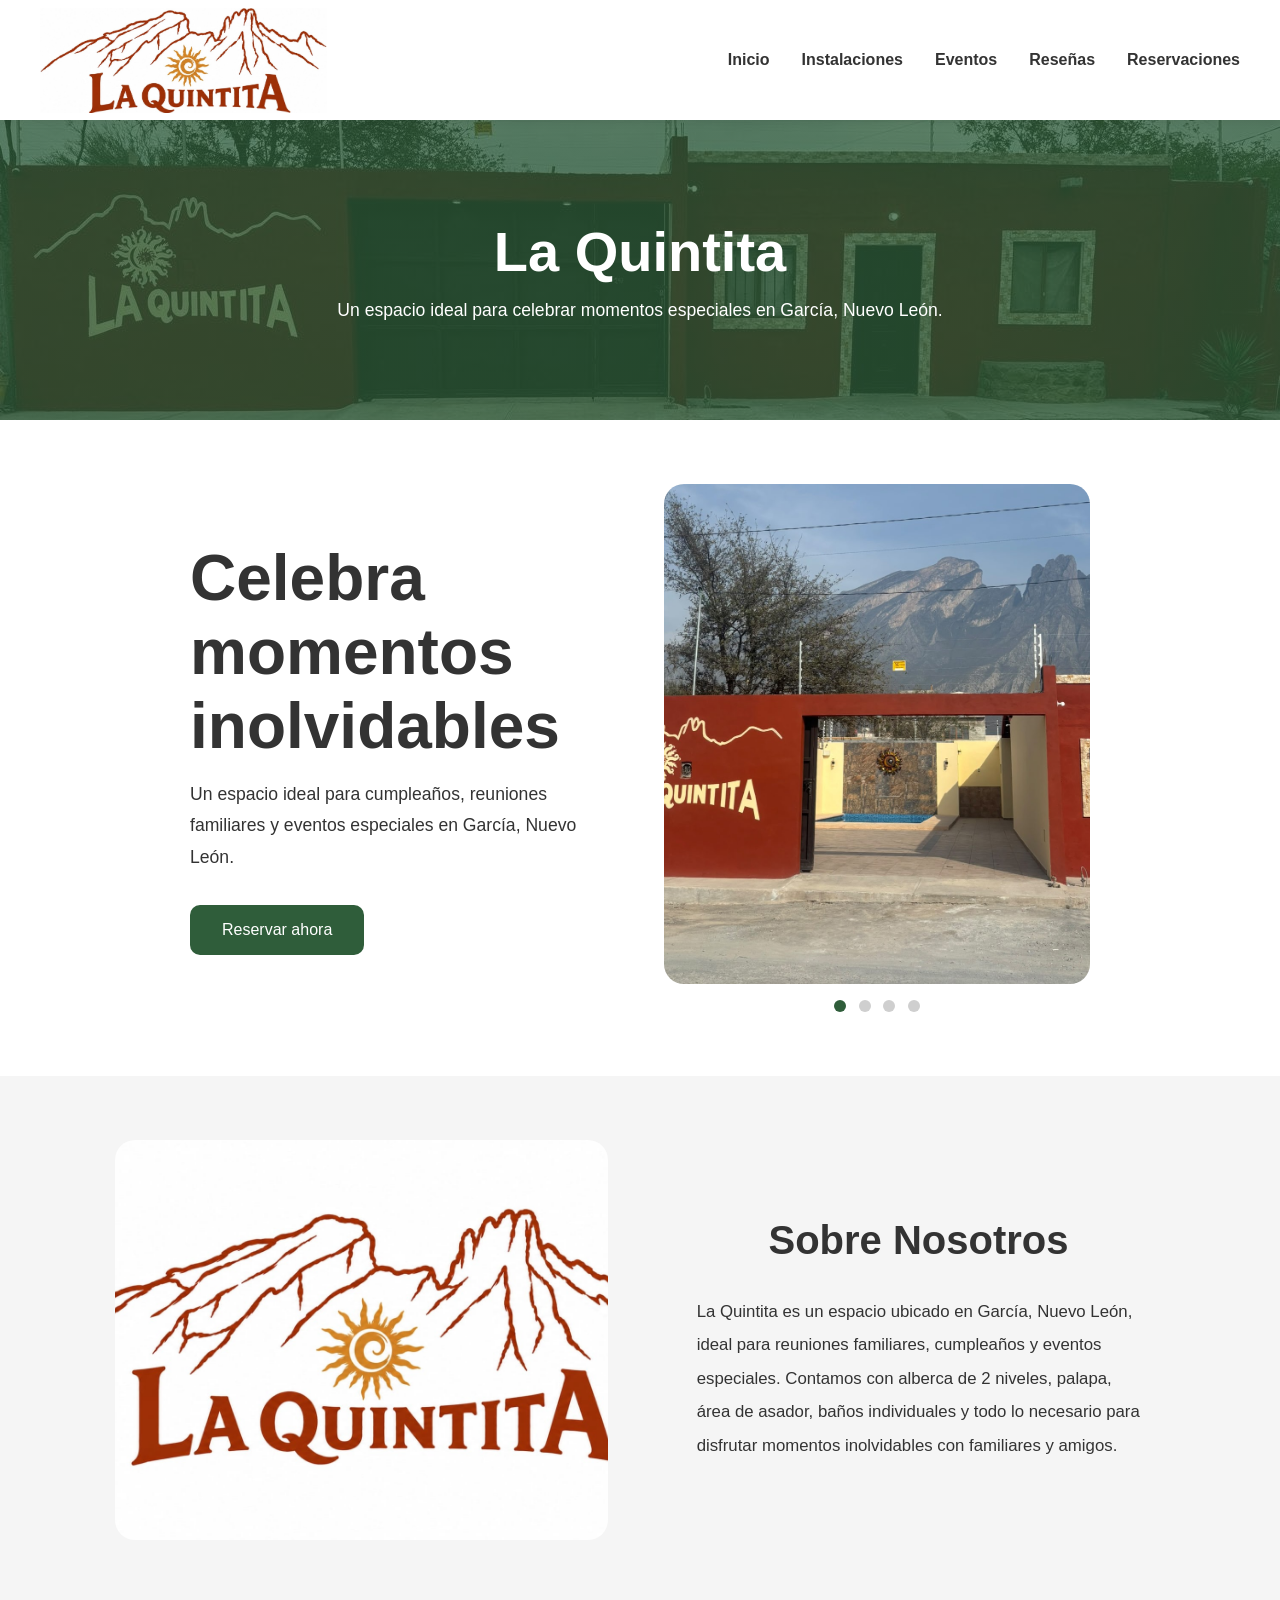
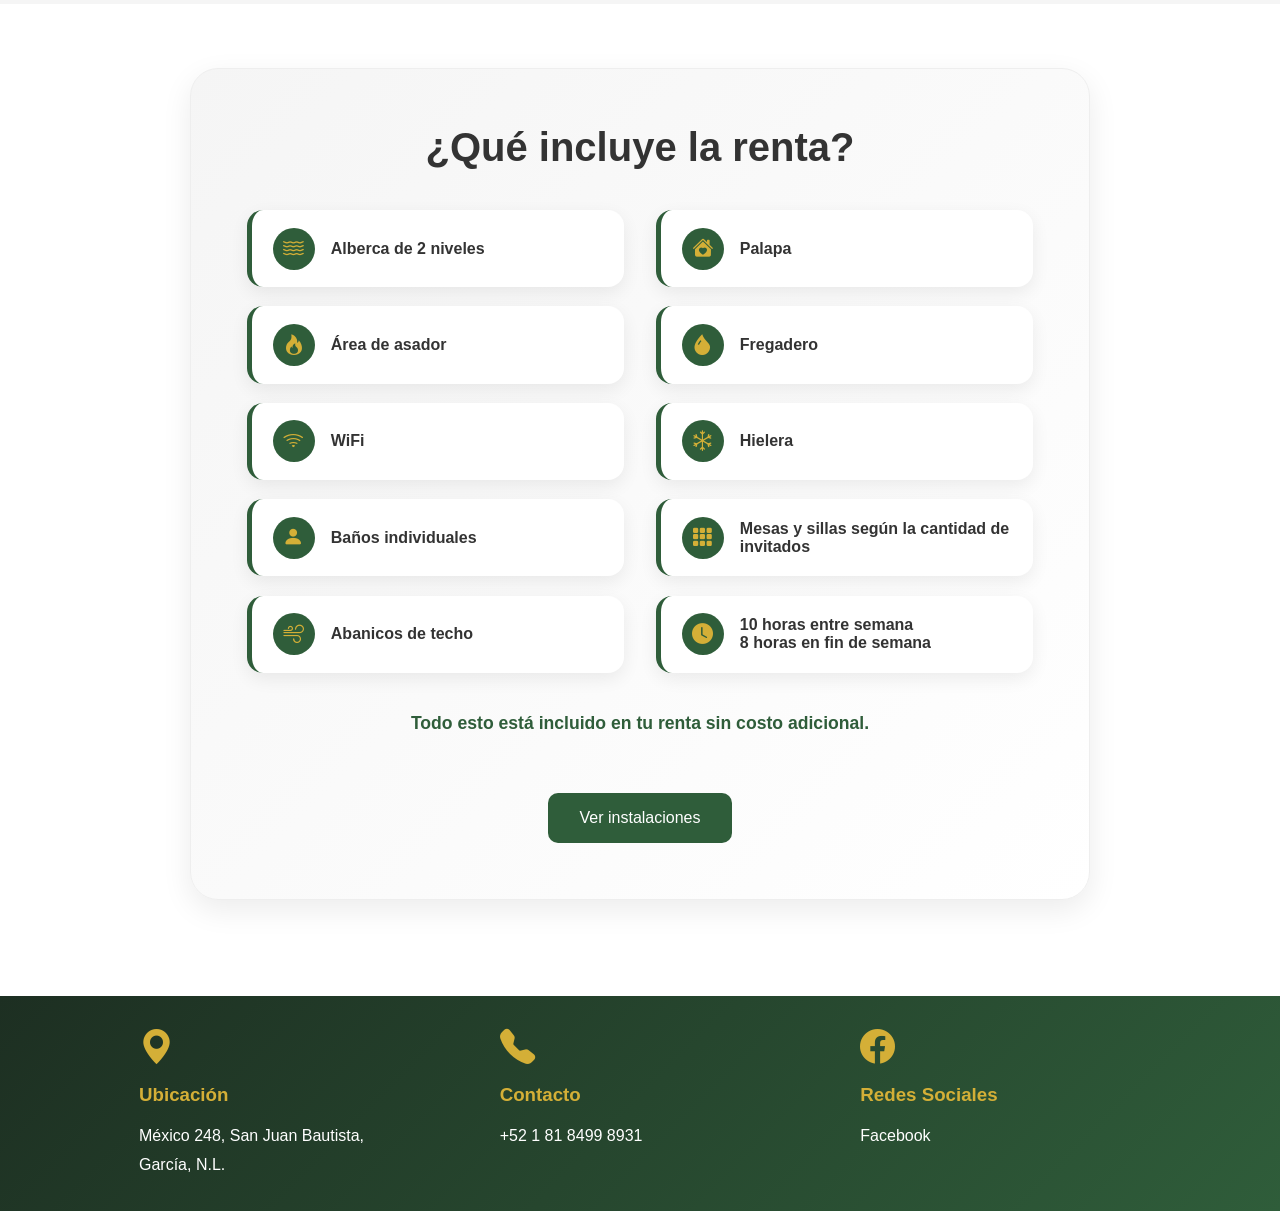
<file: index.html>
<!DOCTYPE html>
<html lang="es">

<head>
    <meta charset="UTF-8">
    <meta name="viewport" content="width=device-width, initial-scale=1.0">
    <title>Inicio | La Quintita</title>
    <link rel="stylesheet" href="css/style.css">
    <link rel="stylesheet" href="https://cdn.jsdelivr.net/npm/bootstrap-icons@1.11.3/font/bootstrap-icons.min.css">
</head>

<body>

    <header class="site-header">
        <nav class="navbar">
            <a class="logo" href="index.html">
                <img src="img/logo.jpeg" alt="La Quintita">
            </a>

            <ul class="nav-links">
                <li><a href="index.html">Inicio</a></li>
                <li><a href="servicios.html">Instalaciones</a></li>
                <li><a href="eventos.html">Eventos</a></li>
                <li><a href="resenas.html">Reseñas</a></li>
                <li><a href="reservaciones.html">Reservaciones</a></li>
            </ul>
        </nav>
    </header>

    <main>

        <section class="page-hero">
            <h1>La Quintita</h1>
            <p>Un espacio ideal para celebrar momentos especiales en García, Nuevo León.</p>
        </section>

        <section class="section hero-section">
            <div class="content-container hero-grid">

                <div class="hero-content">
                    <h2>Celebra momentos inolvidables</h2>

                    <p>
                        Un espacio ideal para cumpleaños, reuniones familiares y eventos especiales
                        en García, Nuevo León.
                    </p>

                    <a href="reservaciones.html" class="btn">
                        Reservar ahora
                    </a>
                </div>

                <div class="hero-slider">
                    <img class="slide active" src="img/entrada.jpeg" alt="Entrada">
                    <img class="slide" src="img/patio.jpeg" alt="Patio">
                    <img class="slide" src="img/alberca-noche.jpeg" alt="Alberca de noche">
                    <img class="slide" src="img/area-de-mesa.jpeg" alt="Área de mesa">

                    <div class="slider-dots">
                        <span class="dot active"></span>
                        <span class="dot"></span>
                        <span class="dot"></span>
                        <span class="dot"></span>
                    </div>
                </div>

            </div>
        </section>

        <section class="section section-gray">
            <div class="container about-grid">

                <img src="img/logo2.jpeg" alt="La Quintita">

                <div class="content-container">
                    <h2>Sobre Nosotros</h2>

                    <p>
                        La Quintita es un espacio ubicado en García, Nuevo León,
                        ideal para reuniones familiares, cumpleaños y eventos especiales.

                        Contamos con alberca de 2 niveles, palapa, área de asador,
                        baños individuales y todo lo necesario para disfrutar
                        momentos inolvidables con familiares y amigos.
                    </p>
                </div>

            </div>
        </section>

        <section class="section">
            <div class="content-container">

                <div class="included-list-box">

                    <h2>¿Qué incluye la renta?</h2>

                    <div class="included-list">

                        <div class="included-list-item">
                            <i class="bi bi-water"></i>
                            <span>Alberca de 2 niveles</span>
                        </div>

                        <div class="included-list-item">
                            <i class="bi bi-house-heart-fill"></i>
                            <span>Palapa</span>
                        </div>

                        <div class="included-list-item">
                            <i class="bi bi-fire"></i>
                            <span>Área de asador</span>
                        </div>

                        <div class="included-list-item">
                            <i class="bi bi-droplet-fill"></i>
                            <span>Fregadero</span>
                        </div>

                        <div class="included-list-item">
                            <i class="bi bi-wifi"></i>
                            <span>WiFi</span>
                        </div>

                        <div class="included-list-item">
                            <i class="bi bi-snow"></i>
                            <span>Hielera</span>
                        </div>

                        <div class="included-list-item">
                            <i class="bi bi-person-fill"></i>
                            <span>Baños individuales</span>
                        </div>

                        <div class="included-list-item">
                            <i class="bi bi-grid-3x3-gap-fill"></i>
                            <span>Mesas y sillas según la cantidad de invitados</span>
                        </div>

                        <div class="included-list-item">
                            <i class="bi bi-wind"></i>
                            <span>Abanicos de techo</span>
                        </div>

                        <div class="included-list-item">
                            <i class="bi bi-clock-fill"></i>
                            <span>10 horas entre semana <br>8 horas en fin de semana</span>
                        </div>

                    </div>

                    <p class="included-note">
                        Todo esto está incluido en tu renta sin costo adicional.
                    </p>

                    <div class="section-btn">
                        <a href="servicios.html" class="btn">
                            Ver instalaciones
                        </a>
                    </div>

                </div>

            </div>
        </section>

    </main>

    <footer class="site-footer">
        <div class="container footer-grid">

            <div class="footer-card">
                <div class="footer-icon">
                    <i class="bi bi-geo-alt-fill"></i>
                </div>

                <h3>Ubicación</h3>

                <a href="https://www.google.com/maps/place/M%C3%A9xico+248,+San+Juan+Bautista,+66009+Garc%C3%ADa,+N.L./@25.8215165,-100.6009494,17z/data=!4m15!1m8!3m7!1s0x86629d408b78249b:0x38c496bcc28251c6!2sM%C3%A9xico+248,+San+Juan+Bautista,+66009+Garc%C3%ADa,+N.L.!3b1!8m2!3d25.8215165!4d-100.5983745!16s%2Fg%2F11h8gpzyv8!3m5!1s0x86629d408b78249b:0x38c496bcc28251c6!8m2!3d25.8215165!4d-100.5983745!16s%2Fg%2F11h8gpzyv8?entry=ttu"
                    target="_blank">
                    México 248, San Juan Bautista, García, N.L.
                </a>
            </div>

            <div class="footer-card">
                <div class="footer-icon">
                    <i class="bi bi-telephone-fill"></i>
                </div>

                <h3>Contacto</h3>

                <a href="tel:+528184998931">
                    +52 1 81 8499 8931
                </a>
            </div>

            <div class="footer-card">
                <div class="footer-icon">
                    <i class="bi bi-facebook"></i>
                </div>

                <h3>Redes Sociales</h3>

                <a href="https://www.facebook.com/profile.php?id=61584174246293" target="_blank">
                    Facebook
                </a>
            </div>

        </div>
    </footer>

    <script src="js/slider.js"></script>

</body>

</html>
</file>
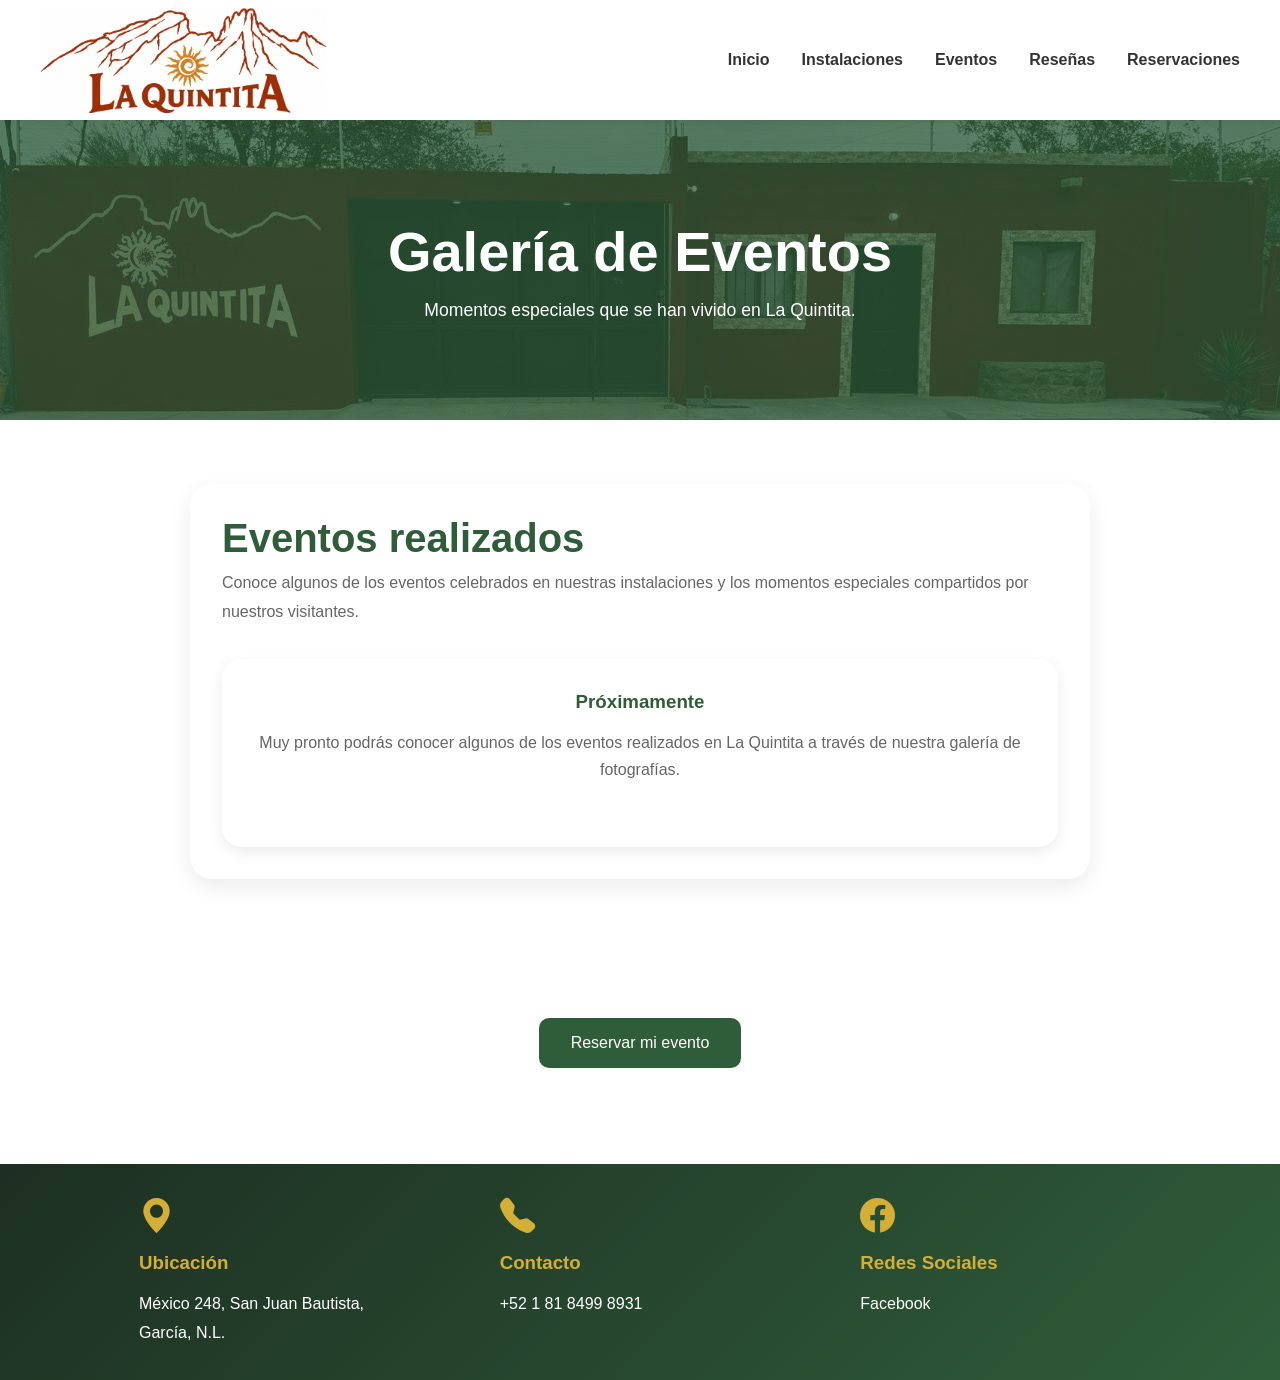
<file: eventos.html>
<!DOCTYPE html>
<html lang="es">

<head>
    <meta charset="UTF-8">
    <meta name="viewport" content="width=device-width, initial-scale=1.0">
    <title>Eventos | La Quintita</title>
    <link rel="stylesheet" href="css/style.css">
    <link rel="stylesheet" href="https://cdn.jsdelivr.net/npm/bootstrap-icons@1.11.3/font/bootstrap-icons.min.css">
</head>

<body>
    <header class="site-header">
        <nav class="navbar">
            <a class="logo" href="index.html"><img src="img/logo.jpeg" alt="La Quintita"></a>

            <ul class="nav-links">
                <li><a href="index.html">Inicio</a></li>
                <li><a href="servicios.html">Instalaciones</a></li>
                <li><a href="eventos.html">Eventos</a></li>
                <li><a href="resenas.html">Reseñas</a></li>
                <li><a href="reservaciones.html">Reservaciones</a></li>
            </ul>
        </nav>
    </header>

    <main>
        <section class="page-hero">
            <h1>Galería de Eventos</h1>
            <p>Momentos especiales que se han vivido en La Quintita.</p>
        </section>

        <section class="section">
            <div class="content-container event-gallery">

                <article class="event-block">
                    <h2>Eventos realizados</h2>
                    <p>
                        Conoce algunos de los eventos celebrados en nuestras instalaciones y los momentos especiales
                        compartidos por nuestros visitantes.
                    </p>

                    <div class="reviews-grid">
                        <article class="review-card">
                            <h3>Próximamente</h3>
                            <p>
                                Muy pronto podrás conocer algunos de los eventos realizados en La Quintita a través de
                                nuestra galería de fotografías.
                            </p>
                        </article>
                    </div>
                </article>

                <div class="section-btn">
                    <a href="reservaciones.html" class="btn">
                        Reservar mi evento
                    </a>
                </div>

            </div>
        </section>
    </main>

    <footer class="site-footer">
        <div class="container footer-grid">

            <div class="footer-card">
                <div class="footer-icon">
                    <i class="bi bi-geo-alt-fill"></i>
                </div>

                <h3>Ubicación</h3>

                <a href="https://www.google.com/maps/place/M%C3%A9xico+248,+San+Juan+Bautista,+66009+Garc%C3%ADa,+N.L./@25.8215165,-100.6009494,17z/data=!4m15!1m8!3m7!1s0x86629d408b78249b:0x38c496bcc28251c6!2sM%C3%A9xico+248,+San+Juan+Bautista,+66009+Garc%C3%ADa,+N.L.!3b1!8m2!3d25.8215165!4d-100.5983745!16s%2Fg%2F11h8gpzyv8!3m5!1s0x86629d408b78249b:0x38c496bcc28251c6!8m2!3d25.8215165!4d-100.5983745!16s%2Fg%2F11h8gpzyv8?entry=ttu"
                    target="_blank">
                    México 248, San Juan Bautista, García, N.L.
                </a>
            </div>

            <div class="footer-card">
                <div class="footer-icon">
                    <i class="bi bi-telephone-fill"></i>
                </div>

                <h3>Contacto</h3>

                <a href="tel:+528184998931">
                    +52 1 81 8499 8931
                </a>
            </div>

            <div class="footer-card">
                <div class="footer-icon">
                    <i class="bi bi-facebook"></i>
                </div>

                <h3>Redes Sociales</h3>

                <a href="https://www.facebook.com/profile.php?id=61584174246293" target="_blank">
                    Facebook
                </a>
            </div>

        </div>
    </footer>
</body>

</html>
</file>
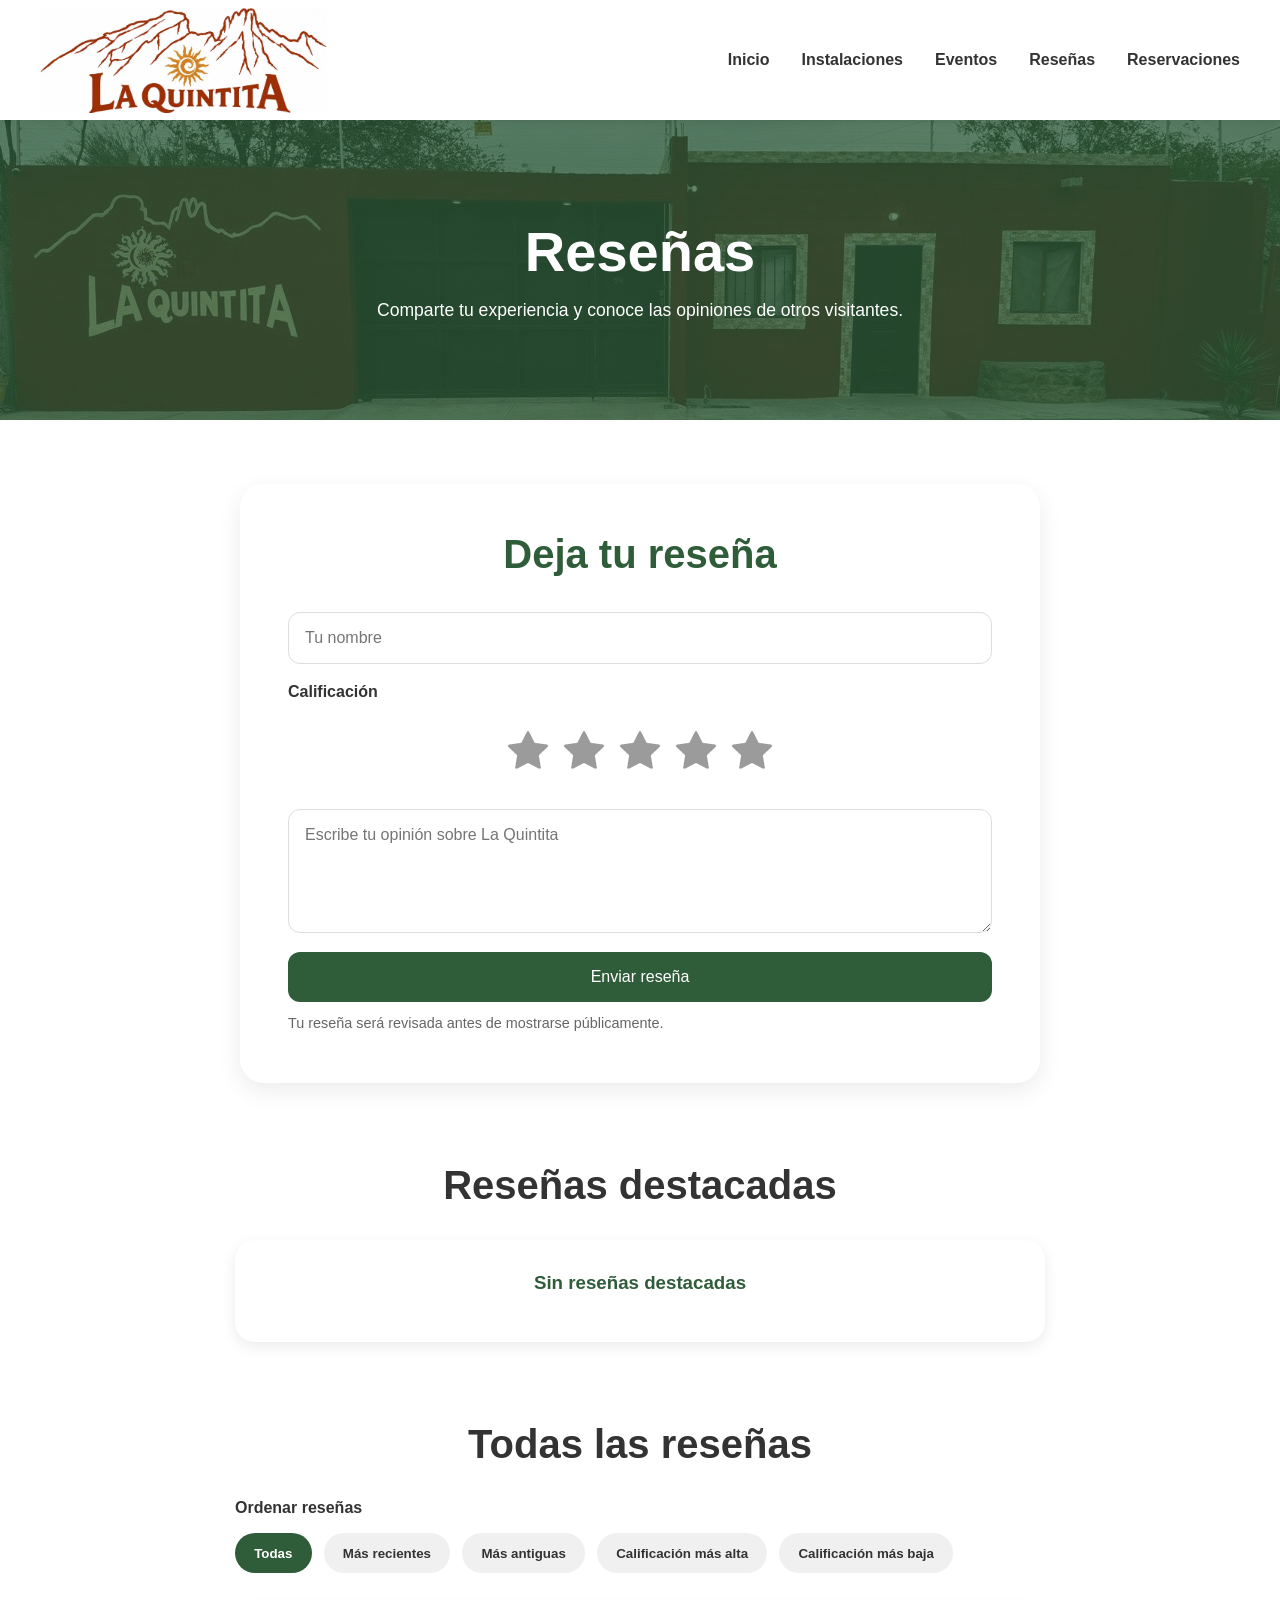
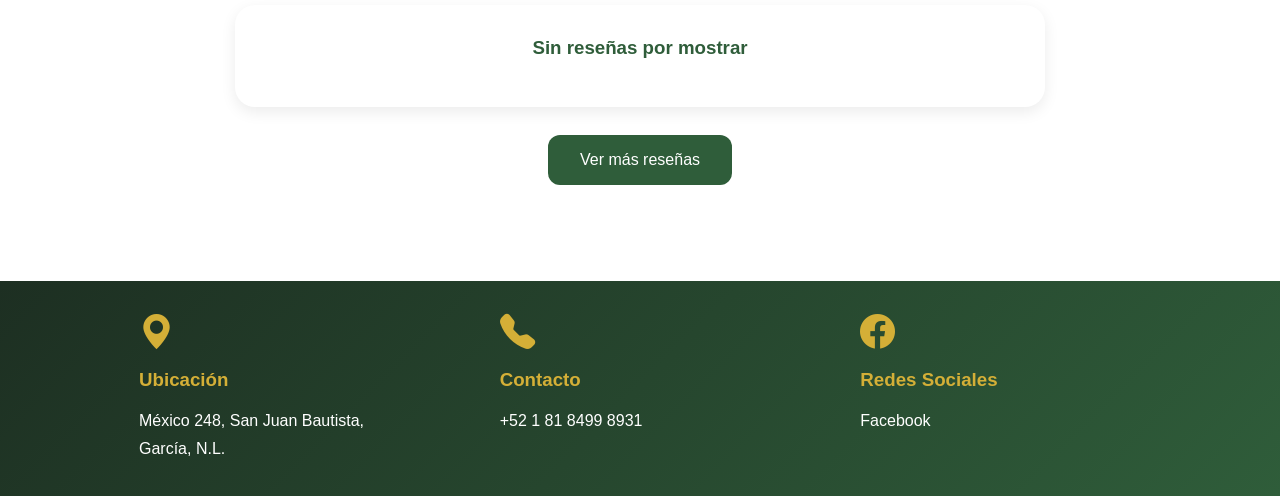
<file: resenas.html>
<!DOCTYPE html>
<html lang="es">

<head>
    <meta charset="UTF-8">
    <meta name="viewport" content="width=device-width, initial-scale=1.0">
    <title>Reseñas | La Quintita</title>
    <link rel="stylesheet" href="css/style.css">
    <link rel="stylesheet" href="https://cdn.jsdelivr.net/npm/bootstrap-icons@1.11.3/font/bootstrap-icons.min.css">
</head>

<body>
    <header class="site-header">
        <nav class="navbar">
            <a class="logo" href="index.html"><img src="img/logo.jpeg" alt="La Quintita"></a>

            <ul class="nav-links">
                <li><a href="index.html">Inicio</a></li>
                <li><a href="servicios.html">Instalaciones</a></li>
                <li><a href="eventos.html">Eventos</a></li>
                <li><a href="resenas.html">Reseñas</a></li>
                <li><a href="reservaciones.html">Reservaciones</a></li>
            </ul>
        </nav>
    </header>

    <main>
        <section class="page-hero">
            <h1>Reseñas</h1>
            <p>Comparte tu experiencia y conoce las opiniones de otros visitantes.</p>
        </section>

        <section class="section">
            <div class="content-container reviews-section">

                <form class="reservation-form review-form">
                    <h2>Deja tu reseña</h2>

                    <input type="text" placeholder="Tu nombre" required>

                    <label>Calificación</label>

                    <div class="star-rating" id="starRating">
                        <button type="button" class="star-btn" data-value="1">
                            <i class="bi bi-star-fill"></i>
                        </button>

                        <button type="button" class="star-btn" data-value="2">
                            <i class="bi bi-star-fill"></i>
                        </button>

                        <button type="button" class="star-btn" data-value="3">
                            <i class="bi bi-star-fill"></i>
                        </button>

                        <button type="button" class="star-btn" data-value="4">
                            <i class="bi bi-star-fill"></i>
                        </button>

                        <button type="button" class="star-btn" data-value="5">
                            <i class="bi bi-star-fill"></i>
                        </button>
                    </div>

                    <input type="hidden" id="calificacion" name="calificacion" required>

                    <textarea rows="5" placeholder="Escribe tu opinión sobre La Quintita" required></textarea>

                    <button type="button" class="btn-form">
                        Enviar reseña
                    </button>

                    <small class="personas-note">
                        Tu reseña será revisada antes de mostrarse públicamente.
                    </small>
                </form>

                <div class="content-container">
                    <h2>Reseñas destacadas</h2>

                    <div class="reviews-grid">
                        <article class="review-card">
                            <h3>Sin reseñas destacadas</h3>
                           
                        </article>
                    </div>
                </div>

                <div class="content-container">
                    <h2>Todas las reseñas</h2>

                    <div class="review-filter">
                        <p>Ordenar reseñas</p>

                        <div class="filter-stars">
                            <button type="button" class="filter-btn active" data-filter="todas">
                                Todas
                            </button>

                            <button type="button" class="filter-btn" data-filter="recientes">
                                Más recientes
                            </button>

                            <button type="button" class="filter-btn" data-filter="antiguas">
                                Más antiguas
                            </button>

                            <button type="button" class="filter-btn" data-filter="mayor">
                                Calificación más alta
                            </button>

                            <button type="button" class="filter-btn" data-filter="menor">
                                Calificación más baja
                            </button>
                        </div>
                    </div>

                    <div class="reviews-grid">
                        <article class="review-card">
                            <h3>Sin reseñas por mostrar</h3>
                            
                        </article>
                    </div>

                    <div class="section-btn">
                        <button type="button" class="btn-form">
                            Ver más reseñas
                        </button>
                    </div>
                </div>

                

            </div>
        </section>
    </main>

    <footer class="site-footer">
        <div class="container footer-grid">

            <div class="footer-card">
                <div class="footer-icon">
                    <i class="bi bi-geo-alt-fill"></i>
                </div>

                <h3>Ubicación</h3>

                <a href="https://www.google.com/maps/place/M%C3%A9xico+248,+San+Juan+Bautista,+66009+Garc%C3%ADa,+N.L./@25.8215165,-100.6009494,17z/data=!4m15!1m8!3m7!1s0x86629d408b78249b:0x38c496bcc28251c6!2sM%C3%A9xico+248,+San+Juan+Bautista,+66009+Garc%C3%ADa,+N.L.!3b1!8m2!3d25.8215165!4d-100.5983745!16s%2Fg%2F11h8gpzyv8!3m5!1s0x86629d408b78249b:0x38c496bcc28251c6!8m2!3d25.8215165!4d-100.5983745?entry=ttu"
                    target="_blank">
                    México 248, San Juan Bautista, García, N.L.
                </a>
            </div>

            <div class="footer-card">
                <div class="footer-icon">
                    <i class="bi bi-telephone-fill"></i>
                </div>

                <h3>Contacto</h3>

                <a href="tel:+528184998931">
                    +52 1 81 8499 8931
                </a>
            </div>

            <div class="footer-card">
                <div class="footer-icon">
                    <i class="bi bi-facebook"></i>
                </div>

                <h3>Redes Sociales</h3>

                <a href="https://www.facebook.com/profile.php?id=61584174246293" target="_blank">
                    Facebook
                </a>
            </div>

        </div>
    </footer>

    <script src="js/resenas.js"></script>
</body>

</html>
</file>
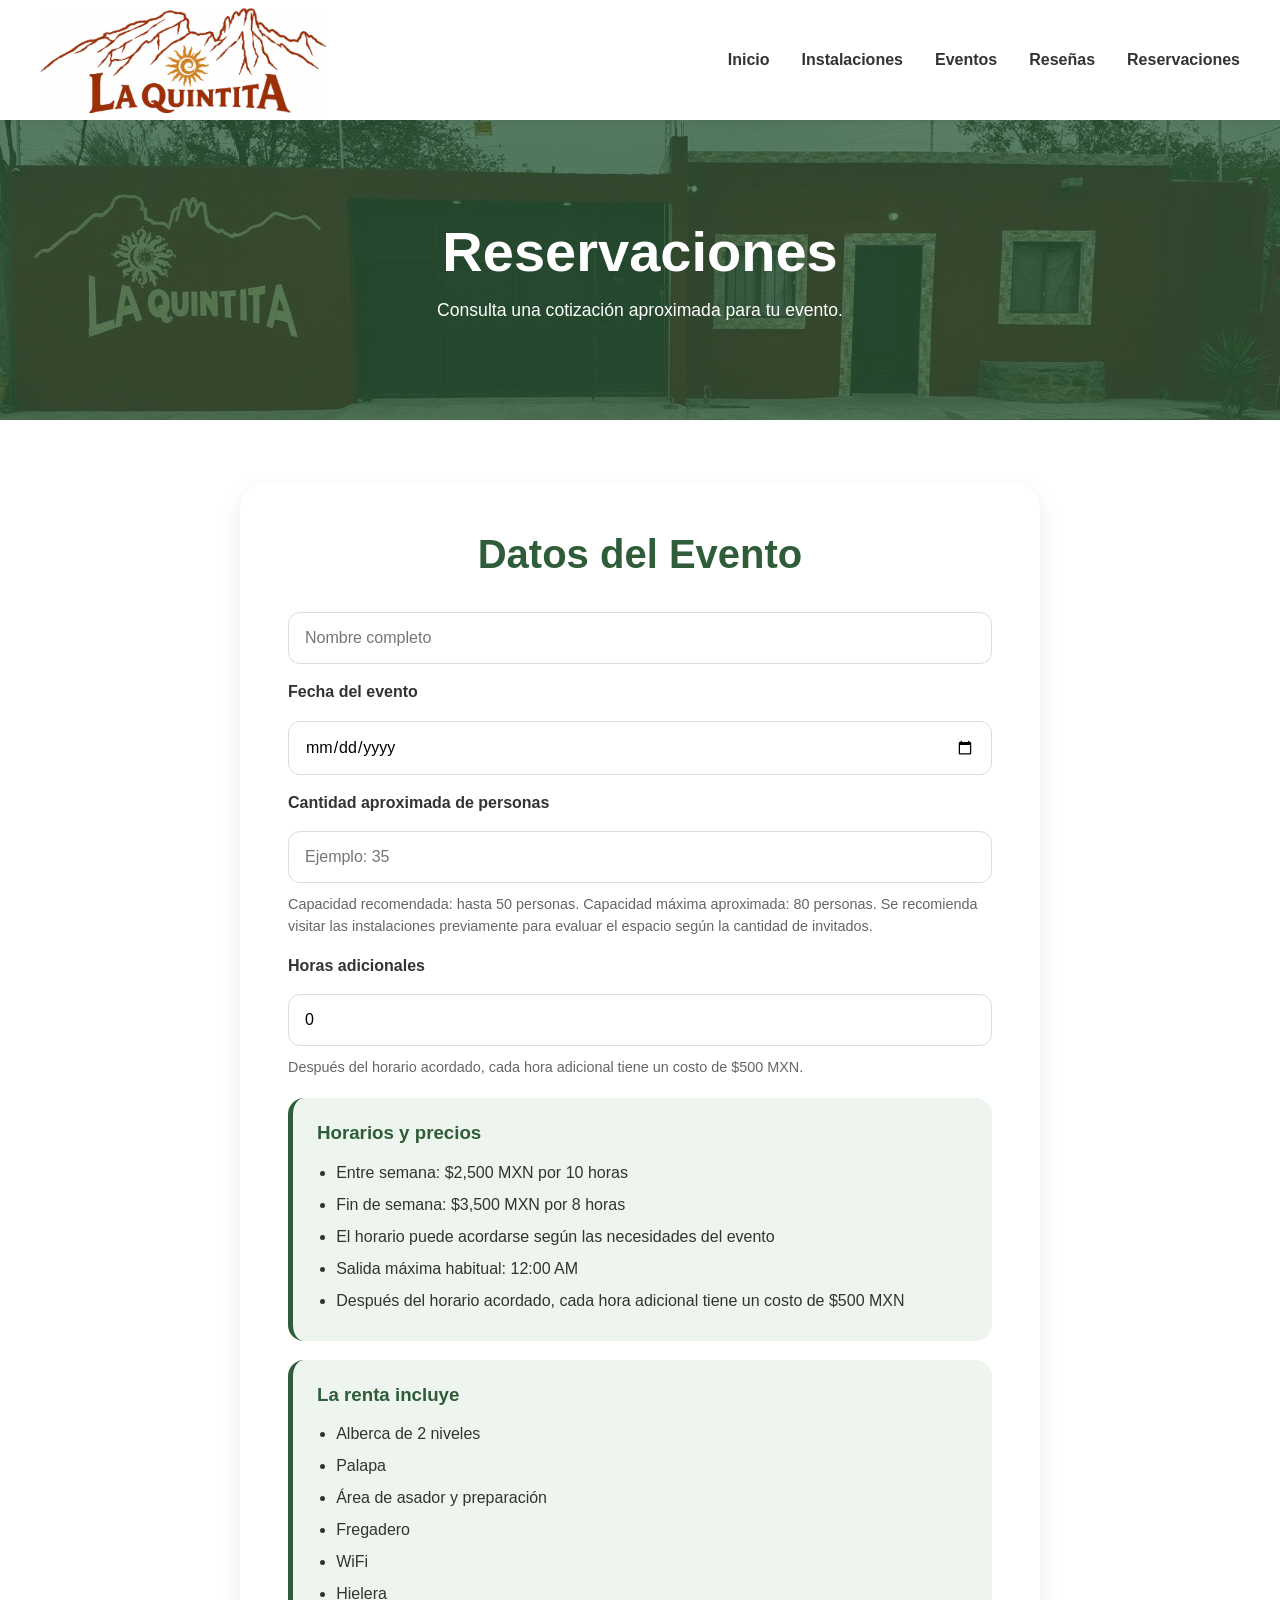
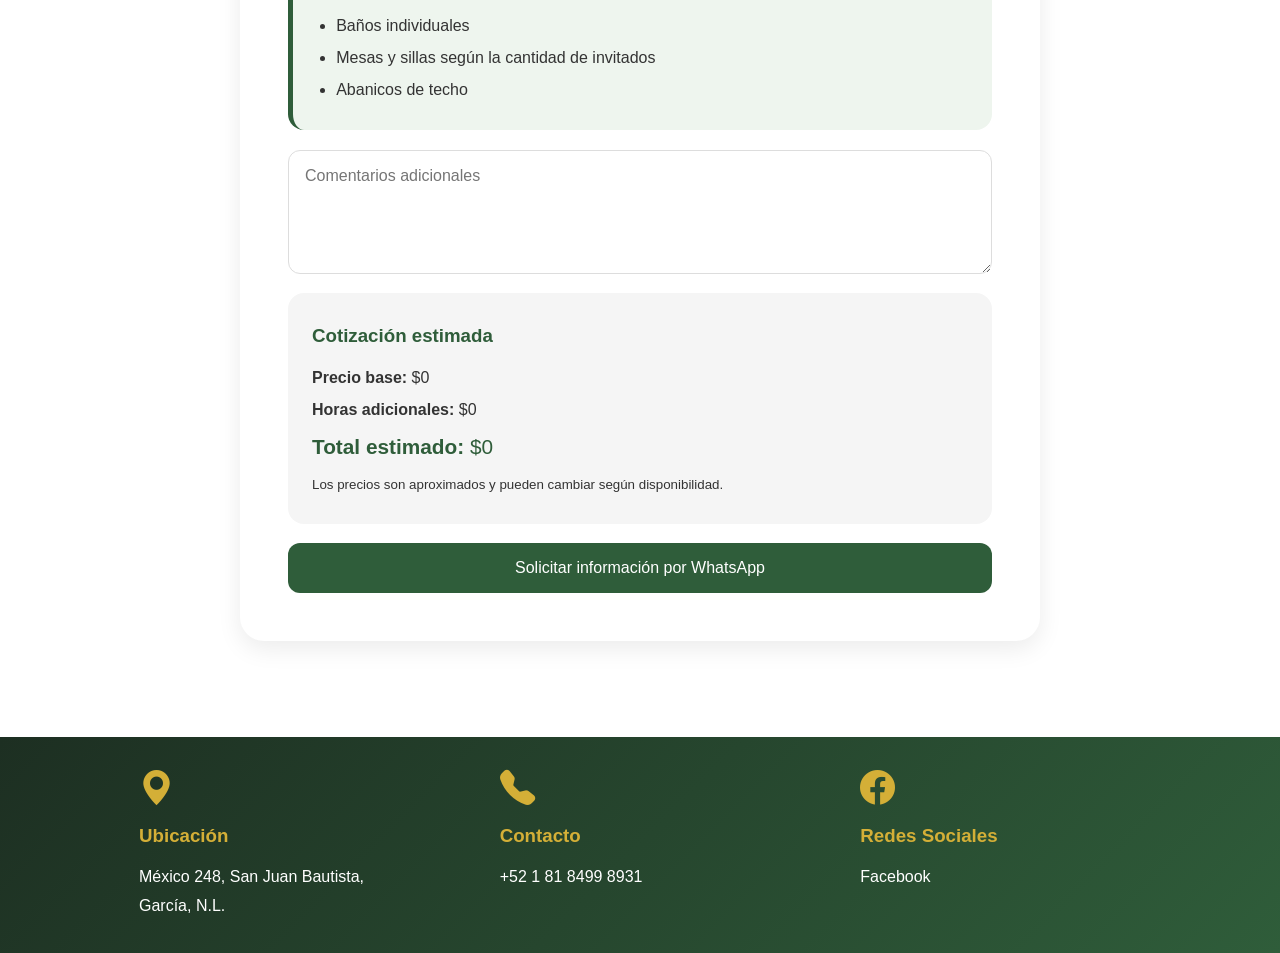
<file: reservaciones.html>
<!DOCTYPE html>
<html lang="es">

<head>
    <meta charset="UTF-8">
    <meta name="viewport" content="width=device-width, initial-scale=1.0">
    <title>Reservaciones | La Quintita</title>
    <link rel="stylesheet" href="css/style.css">
    <link rel="stylesheet" href="https://cdn.jsdelivr.net/npm/bootstrap-icons@1.11.3/font/bootstrap-icons.min.css">
</head>

<body>
    <header class="site-header">
        <nav class="navbar">
            <a class="logo" href="index.html"><img src="img/logo.jpeg" alt="La Quintita"></a>

            <ul class="nav-links">
                <li><a href="index.html">Inicio</a></li>
                <li><a href="servicios.html">Instalaciones</a></li>
                <li><a href="eventos.html">Eventos</a></li>
                <li><a href="resenas.html">Reseñas</a></li>
                <li><a href="reservaciones.html">Reservaciones</a></li>
            </ul>
        </nav>
    </header>

    <main>
        <section class="page-hero">
            <h1>Reservaciones</h1>
            <p>Consulta una cotización aproximada para tu evento.</p>
        </section>

        <section class="section">
            <div class="content-container">
                <form class="reservation-form">
                    <h2>Datos del Evento</h2>

                    <input type="text" id="nombre" placeholder="Nombre completo" required>

                    <label for="fecha">Fecha del evento</label>
                    <input type="date" id="fecha" required>

                    <label for="personas">Cantidad aproximada de personas</label>
                    <input type="number" id="personas" min="1" max="80" placeholder="Ejemplo: 35" required>

                    <small class="personas-note">
                        Capacidad recomendada: hasta 50 personas. Capacidad máxima aproximada: 80 personas.
                        Se recomienda visitar las instalaciones previamente para evaluar el espacio según la cantidad de
                        invitados.
                    </small>

                    <label for="horasExtra">Horas adicionales</label>
                    <input type="number" id="horasExtra" min="0" max="24" value="0">

                    <small class="personas-note">
                        Después del horario acordado, cada hora adicional tiene un costo de $500 MXN.
                    </small>

                    <div class="included-box">
                        <h3>Horarios y precios</h3>

                        <ul>
                            <li>Entre semana: $2,500 MXN por 10 horas</li>
                            <li>Fin de semana: $3,500 MXN por 8 horas</li>
                            <li>El horario puede acordarse según las necesidades del evento</li>
                            <li>Salida máxima habitual: 12:00 AM</li>
                            <li>Después del horario acordado, cada hora adicional tiene un costo de $500 MXN</li>
                        </ul>
                    </div>

                    <div class="included-box">
                        <h3>La renta incluye</h3>

                        <ul>
                            <li>Alberca de 2 niveles</li>
                            <li>Palapa</li>
                            <li>Área de asador y preparación</li>
                            <li>Fregadero</li>
                            <li>WiFi</li>
                            <li>Hielera</li>
                            <li>Baños individuales</li>
                            <li>Mesas y sillas según la cantidad de invitados</li>
                            <li>Abanicos de techo</li>
                        </ul>
                    </div>

                    

                    <textarea id="comentarios" rows="5" placeholder="Comentarios adicionales"></textarea>

                    <div class="quote-box">
                        <h3>Cotización estimada</h3>

                        <p>
                            <strong>Precio base:</strong>
                            <span id="precioBase">$0</span>
                        </p>

                        <p>
                            <strong>Horas adicionales:</strong>
                            <span id="precioHorasExtra">$0</span>
                        </p>

                        <p class="total">
                            <strong>Total estimado:</strong>
                            <span id="total">$0</span>
                        </p>

                        <small>
                            Los precios son aproximados y pueden cambiar según disponibilidad.
                        </small>
                    </div>

                    <button type="button" class="btn-form" id="btnWhatsApp">
                        Solicitar información por WhatsApp
                    </button>
                </form>
            </div>
        </section>
    </main>

<footer class="site-footer">
    <div class="container footer-grid">

        <div class="footer-card">
            <div class="footer-icon">
                <i class="bi bi-geo-alt-fill"></i>
            </div>

            <h3>Ubicación</h3>

            <a href="https://www.google.com/maps/place/M%C3%A9xico+248,+San+Juan+Bautista,+66009+Garc%C3%ADa,+N.L./@25.8215165,-100.6009494,17z/data=!4m15!1m8!3m7!1s0x86629d408b78249b:0x38c496bcc28251c6!2sM%C3%A9xico+248,+San+Juan+Bautista,+66009+Garc%C3%ADa,+N.L.!3b1!8m2!3d25.8215165!4d-100.5983745!16s%2Fg%2F11h8gpzyv8!3m5!1s0x86629d408b78249b:0x38c496bcc28251c6!8m2!3d25.8215165!4d-100.5983745!16s%2Fg%2F11h8gpzyv8?entry=ttu"
                target="_blank">
                México 248, San Juan Bautista, García, N.L.
            </a>
        </div>

        <div class="footer-card">
            <div class="footer-icon">
                <i class="bi bi-telephone-fill"></i>
            </div>

            <h3>Contacto</h3>

            <a href="tel:+528184998931">
                +52 1 81 8499 8931
            </a>
        </div>

        <div class="footer-card">
            <div class="footer-icon">
                <i class="bi bi-facebook"></i>
            </div>

            <h3>Redes Sociales</h3>

            <a href="https://www.facebook.com/profile.php?id=61584174246293" target="_blank">
                Facebook
            </a>
        </div>

    </div>
</footer>

    <script src="js/reservaciones.js"></script>
</body>

</html>
</file>
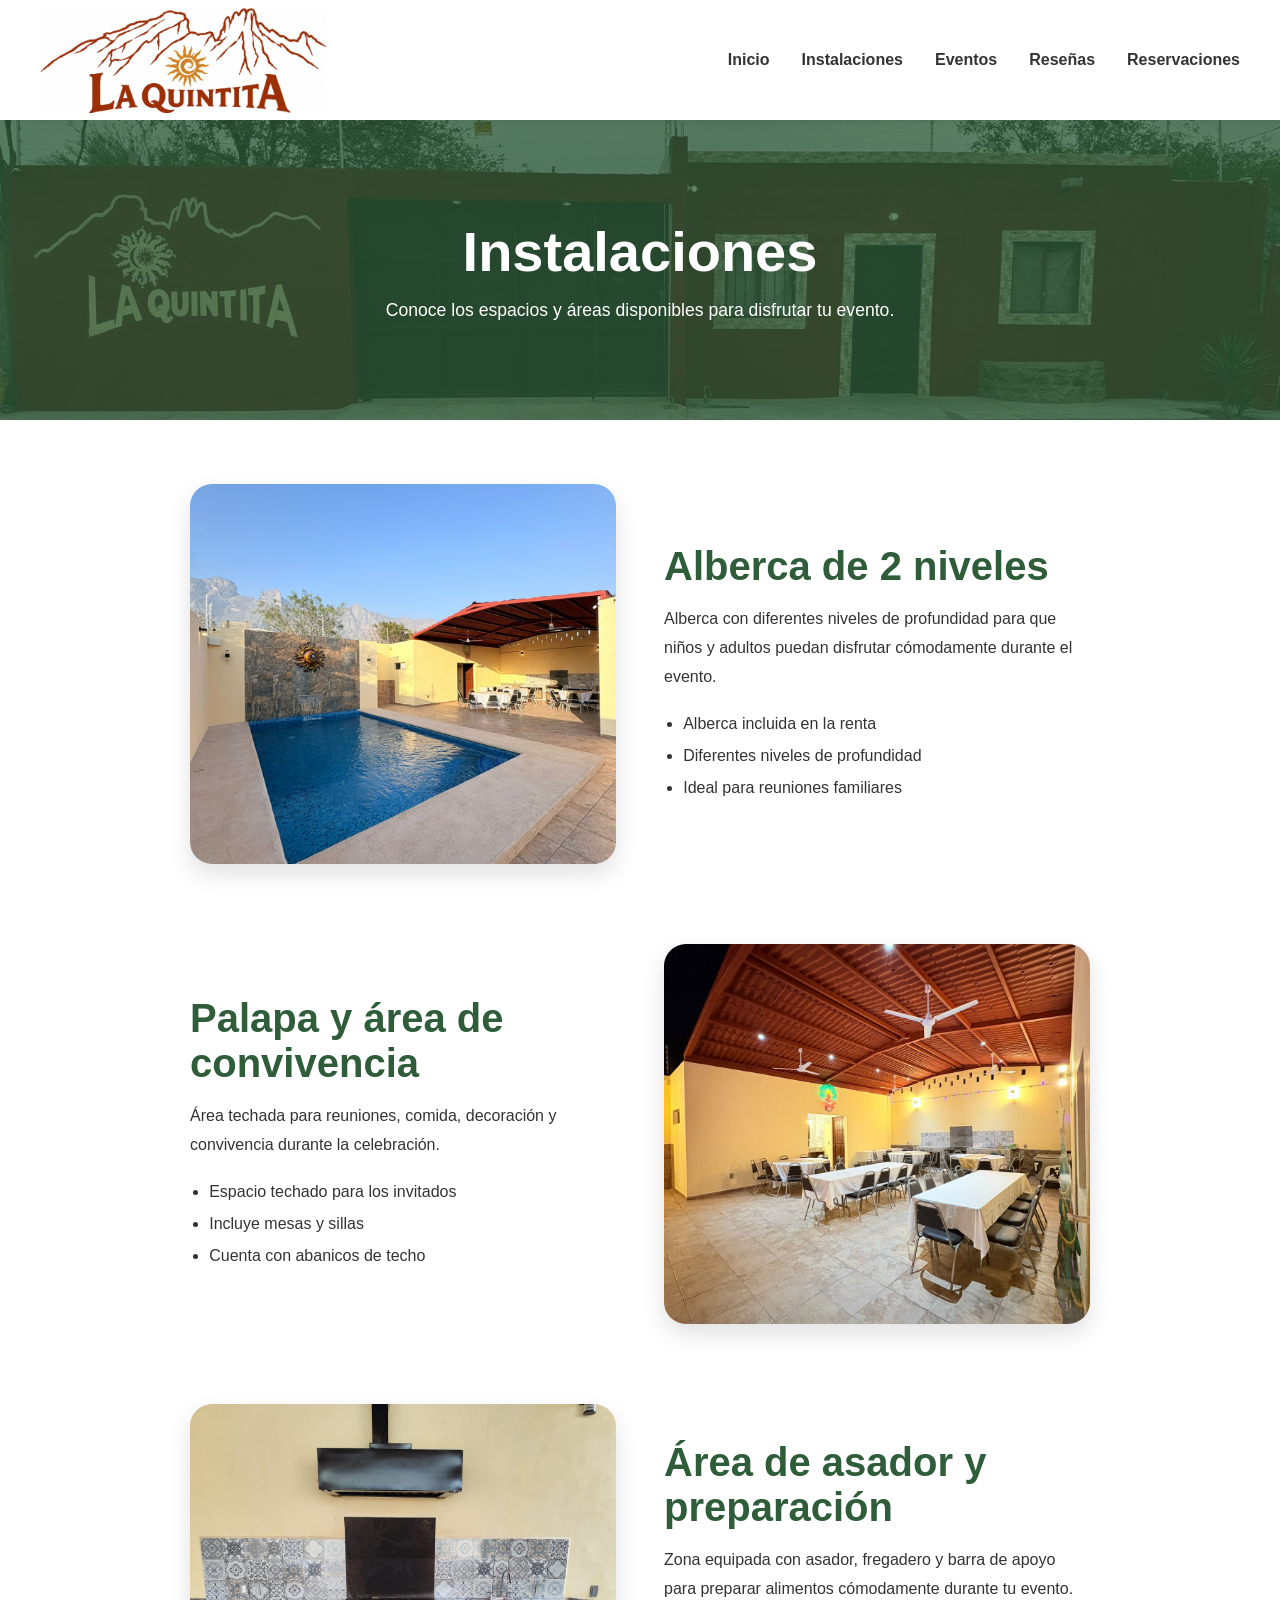
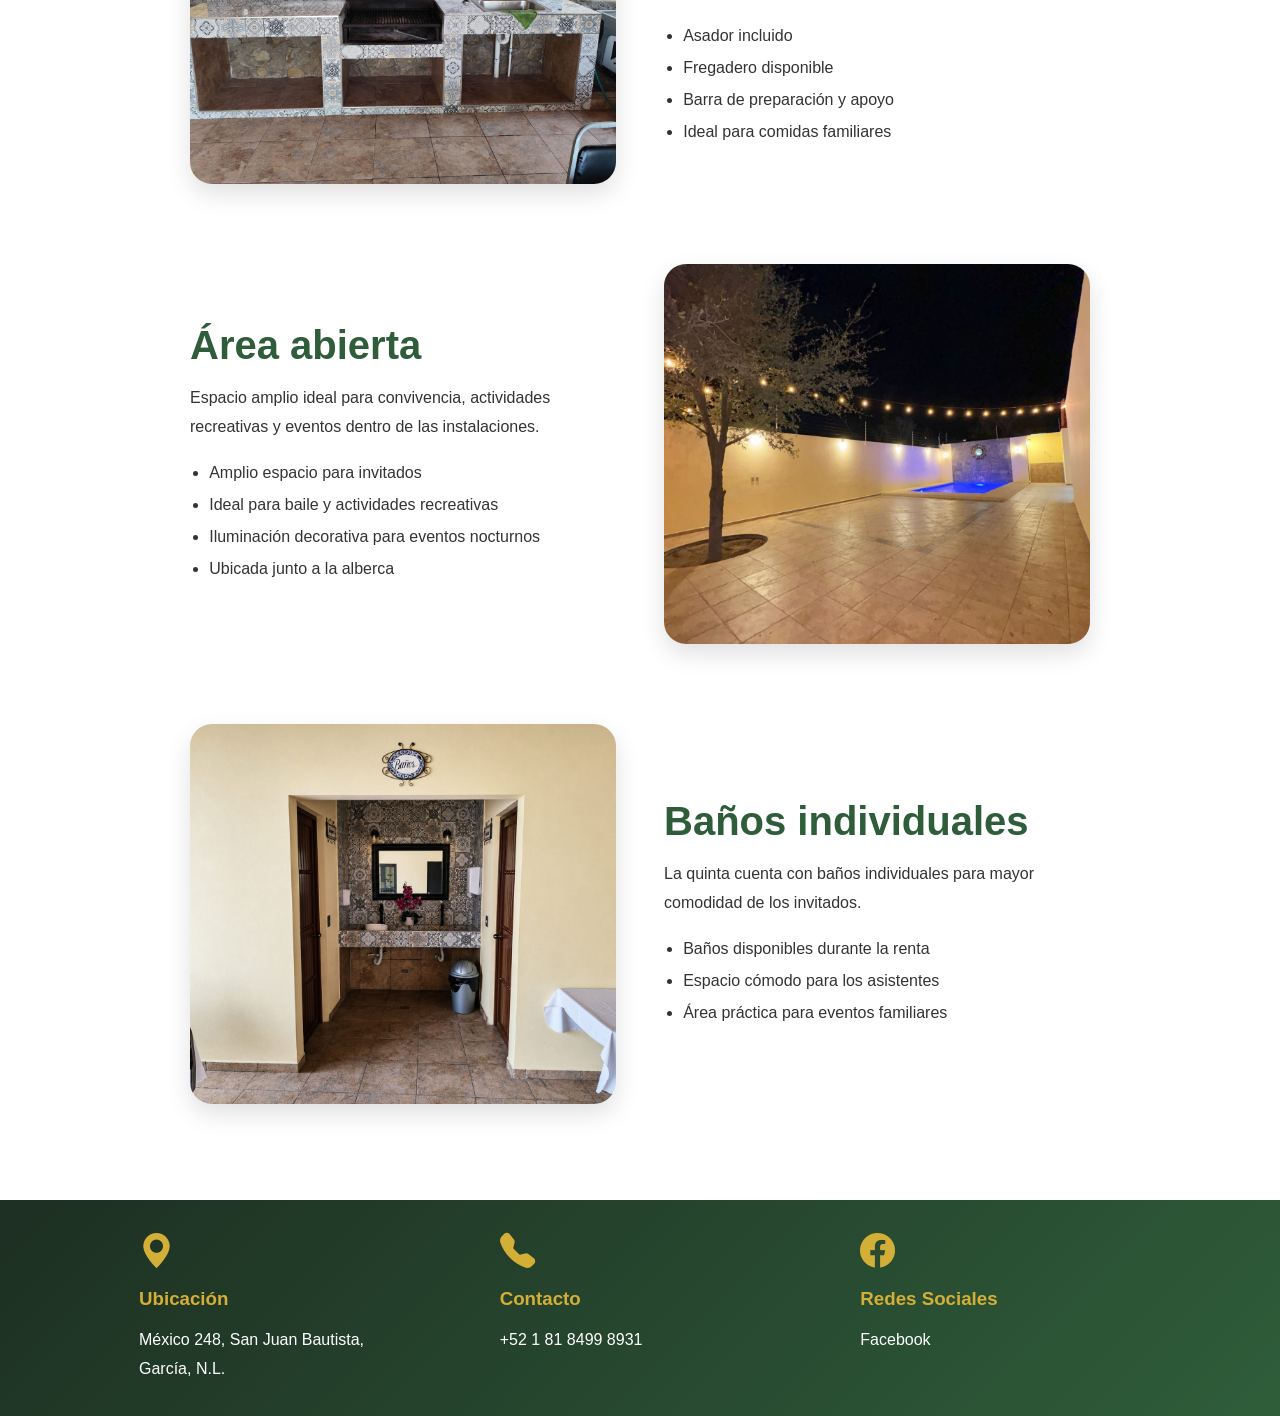
<file: servicios.html>
<!DOCTYPE html>
<html lang="es">

<head>
    <meta charset="UTF-8">
    <meta name="viewport" content="width=device-width, initial-scale=1.0">
    <title>Instalaciones | La Quintita</title>
    <link rel="stylesheet" href="css/style.css">
    <link rel="stylesheet" href="https://cdn.jsdelivr.net/npm/bootstrap-icons@1.11.3/font/bootstrap-icons.min.css">
</head>

<body>

    <header class="site-header">
        <nav class="navbar">
            <a class="logo" href="index.html">
                <img src="img/logo.jpeg" alt="La Quintita">
            </a>

            <ul class="nav-links">
                <li><a href="index.html">Inicio</a></li>
                <li><a href="servicios.html">Instalaciones</a></li>
                <li><a href="eventos.html">Eventos</a></li>
                <li><a href="resenas.html">Reseñas</a></li>
                <li><a href="reservaciones.html">Reservaciones</a></li>
            </ul>
        </nav>
    </header>

    <main>

        <section class="page-hero">
            <h1>Instalaciones</h1>
            <p>Conoce los espacios y áreas disponibles para disfrutar tu evento.</p>
        </section>

        <section class="section">
            <div class="content-container service-list">

                <article class="service-item">
                    <img src="img/alberca2.jpeg" alt="Alberca de La Quintita">

                    <div>
                        <h2>Alberca de 2 niveles</h2>

                        <p>
                            Alberca con diferentes niveles de profundidad para que niños y adultos
                            puedan disfrutar cómodamente durante el evento.
                        </p>

                        <ul>
                            <li>Alberca incluida en la renta</li>
                            <li>Diferentes niveles de profundidad</li>
                            <li>Ideal para reuniones familiares</li>
                        </ul>
                    </div>
                </article>

                <article class="service-item service-reverse">
                    <img src="img/zona-de-mesas-noche2.jpeg" alt="Palapa y zona de mesas">

                    <div>
                        <h2>Palapa y área de convivencia</h2>

                        <p>
                            Área techada para reuniones, comida, decoración y convivencia
                            durante la celebración.
                        </p>

                        <ul>
                            <li>Espacio techado para los invitados</li>
                            <li>Incluye mesas y sillas</li>
                            <li>Cuenta con abanicos de techo</li>
                        </ul>
                    </div>
                </article>

                <article class="service-item">
                    <img src="img/asador.jpeg" alt="Área de asador y preparación">

                    <div>
                        <h2>Área de asador y preparación</h2>

                        <p>
                            Zona equipada con asador, fregadero y barra de apoyo para preparar
                            alimentos cómodamente durante tu evento.
                        </p>

                        <ul>
                            <li>Asador incluido</li>
                            <li>Fregadero disponible</li>
                            <li>Barra de preparación y apoyo</li>
                            <li>Ideal para comidas familiares</li>
                        </ul>
                    </div>
                </article>

                <article class="service-item service-reverse">
                    <img src="img/patio.jpeg" alt="Área abierta">

                    <div>
                        <h2>Área abierta</h2>

                        <p>
                            Espacio amplio ideal para convivencia, actividades recreativas
                            y eventos dentro de las instalaciones.
                        </p>

                        <ul>
                            <li>Amplio espacio para invitados</li>
                            <li>Ideal para baile y actividades recreativas</li>
                            <li>Iluminación decorativa para eventos nocturnos</li>
                            <li>Ubicada junto a la alberca</li>
                        </ul>
                    </div>
                </article>

                <article class="service-item">
                    <img src="img/baños.jpeg" alt="Baños individuales">

                    <div>
                        <h2>Baños individuales</h2>

                        <p>
                            La quinta cuenta con baños individuales para mayor comodidad
                            de los invitados.
                        </p>

                        <ul>
                            <li>Baños disponibles durante la renta</li>
                            <li>Espacio cómodo para los asistentes</li>
                            <li>Área práctica para eventos familiares</li>
                        </ul>
                    </div>
                </article>

            </div>
        </section>

    </main>

    <footer class="site-footer">
    <div class="container footer-grid">

        <div class="footer-card">
            <div class="footer-icon">
                <i class="bi bi-geo-alt-fill"></i>
            </div>

            <h3>Ubicación</h3>

            <a href="https://www.google.com/maps/place/M%C3%A9xico+248,+San+Juan+Bautista,+66009+Garc%C3%ADa,+N.L./@25.8215165,-100.6009494,17z/data=!4m15!1m8!3m7!1s0x86629d408b78249b:0x38c496bcc28251c6!2sM%C3%A9xico+248,+San+Juan+Bautista,+66009+Garc%C3%ADa,+N.L.!3b1!8m2!3d25.8215165!4d-100.5983745!16s%2Fg%2F11h8gpzyv8!3m5!1s0x86629d408b78249b:0x38c496bcc28251c6!8m2!3d25.8215165!4d-100.5983745!16s%2Fg%2F11h8gpzyv8?entry=ttu"
                target="_blank">
                México 248, San Juan Bautista, García, N.L.
            </a>
        </div>

        <div class="footer-card">
            <div class="footer-icon">
                <i class="bi bi-telephone-fill"></i>
            </div>

            <h3>Contacto</h3>

            <a href="tel:+528184998931">
                +52 1 81 8499 8931
            </a>
        </div>

        <div class="footer-card">
            <div class="footer-icon">
                <i class="bi bi-facebook"></i>
            </div>

            <h3>Redes Sociales</h3>

            <a href="https://www.facebook.com/profile.php?id=61584174246293" target="_blank">
                Facebook
            </a>
        </div>

    </div>
</footer>

</body>

</html>
</file>
<file: css/style.css>
:root {
    --verde: #2F5D3A;
    --verde-hover: #23492d;
    --dorado: #D4AF37;
    --gris: #f5f5f5;
    --texto: #333;
    --blanco: #fff;
}

* {
    margin: 0;
    padding: 0;
    box-sizing: border-box;
}

html {
    scroll-behavior: smooth;
    overflow-y: scroll;
}

body {
    font-family: 'Segoe UI', Arial, sans-serif;
    color: var(--texto);
    background: var(--blanco);
    overflow-x: hidden;
}

img {
    width: 100%;
    display: block;
}

.container {
    width: 90%;
    max-width: 1050px;
    margin: 0 auto;
}

.content-container {
    width: 90%;
    max-width: 900px;
    margin: 0 auto;
}

.section {
    padding: 4rem 0;
}

.section-gray {
    background: var(--gris);
}

h1,
h2,
h3 {
    font-weight: 700;
}

h2 {
    font-size: 2.5rem;
    margin-bottom: 2rem;
    text-align: center;
}

/* HEADER */
.site-header {
    position: sticky;
    top: 0;
    z-index: 1000;
    height: 120px;
    background: #fff;
    box-shadow: 0 2px 10px rgba(0, 0, 0, .08);
}

.navbar {
    width: 95%;
    max-width: 1200px;
    height: 120px;
    margin: 0 auto;
    display: flex;
    justify-content: space-between;
    align-items: center;
}

.logo {
    display: flex;
    align-items: center;
}

.logo img {
    height: 105px;
    width: auto;
}

.nav-links {
    display: flex;
    gap: 2rem;
    list-style: none;
}

.nav-links a {
    text-decoration: none;
    color: var(--texto);
    font-weight: 600;
    transition: .3s;
}

.nav-links a:hover {
    color: var(--verde);
}

/* PAGE HERO */
.page-hero {
    height: 300px;
    width: 100%;
    padding: 0;
    background: linear-gradient(rgba(47, 93, 58, .75), rgba(47, 93, 58, .75)), url('../img/vista.jpg') center/cover;
    color: #fff;
    text-align: center;
    display: flex;
    flex-direction: column;
    justify-content: center;
    align-items: center;
}

.page-hero h1 {
    font-size: 3.5rem;
    margin-bottom: 1rem;
}

.page-hero p {
    font-size: 1.1rem;
}

/* INICIO */
.hero-grid {
    display: grid;
    grid-template-columns: 1fr 1fr;
    gap: 3rem;
    align-items: center;
}

.hero-content h2 {
    font-size: 4rem;
    text-align: left;
    margin-bottom: 1rem;
}

.hero-content p {
    font-size: 1.1rem;
    line-height: 1.8;
}

.btn {
    display: inline-block;
    margin-top: 2rem;
    background: var(--verde);
    color: #fff;
    text-decoration: none;
    padding: 1rem 2rem;
    border-radius: 10px;
    transition: .3s;
}

.btn:hover,
.btn-form:hover {
    background: var(--verde-hover);
}

.hero-slider {
    position: relative;
}

.slide {
    display: none;
    height: 500px;
    object-fit: cover;
    border-radius: 20px;
}

.slide.active {
    display: block;
}

.slider-dots {
    display: flex;
    justify-content: center;
    gap: .8rem;
    margin-top: 1rem;
}

.dot {
    width: 12px;
    height: 12px;
    border-radius: 50%;
    background: #cfcfcf;
    cursor: pointer;
}

.dot.active {
    background: var(--verde);
}

.about-grid {
    display: grid;
    grid-template-columns: 1fr 1fr;
    gap: 4rem;
    align-items: center;
}

.about-grid img {
    height: 400px;
    object-fit: cover;
    border-radius: 20px;
}

.about-grid p {
    line-height: 2;
    font-size: 1.05rem;
}

/* LISTA DE INCLUIDO */
.included-list-box {
    background: linear-gradient(135deg, #f5f5f5, #ffffff);
    padding: 3.5rem;
    border-radius: 28px;
    box-shadow: 0 10px 30px rgba(0, 0, 0, .08);
    border: 1px solid #eeeeee;
}

.included-list-box h2 {
    margin-bottom: 2.5rem;
}

.included-list {
    display: grid;
    grid-template-columns: repeat(2, 1fr);
    gap: 1.2rem 2rem;
    max-width: 900px;
    margin: 0 auto;
}

.included-list-item {
    display: flex;
    align-items: center;
    gap: 1rem;
    background: white;
    padding: 1.1rem 1.3rem;
    border-radius: 16px;
    font-weight: 600;
    color: var(--texto);
    box-shadow: 0 6px 18px rgba(0, 0, 0, .07);
    border-left: 5px solid var(--verde);
    transition: .3s;
}

.included-list-item:hover {
    transform: translateY(-5px);
    box-shadow: 0 10px 24px rgba(0, 0, 0, .12);
}

.included-list-item i {
    width: 42px;
    height: 42px;
    min-width: 42px;
    border-radius: 50%;
    background: var(--verde);
    color: var(--dorado);
    display: flex;
    align-items: center;
    justify-content: center;
    font-size: 1.3rem;
}

.included-list-item span {
    font-size: 1rem;
}

.included-note {
    text-align: center;
    margin-top: 2.5rem;
    font-weight: 700;
    color: var(--verde);
    font-size: 1.1rem;
}

.section-btn {
    text-align: center;
    margin-top: 1.7rem;
}

/* INSTALACIONES */
.service-list,
.event-gallery,
.reviews-section {
    display: grid;
    gap: 5rem;
}

.service-item {
    display: grid;
    grid-template-columns: 1fr 1fr;
    gap: 3rem;
    align-items: center;
}

.service-reverse img {
    order: 2;
}

.service-item img {
    height: 380px;
    object-fit: cover;
    border-radius: 22px;
    box-shadow: 0 10px 25px rgba(0, 0, 0, .12);
}

.service-item h2 {
    text-align: left;
    color: var(--verde);
    margin-bottom: 1rem;
}

.service-item p {
    line-height: 1.8;
    margin-bottom: 1rem;
}

.service-item ul {
    padding-left: 1.2rem;
    line-height: 2;
}

/* EVENTOS */
.event-block {
    background: #fff;
    padding: 2rem;
    border-radius: 22px;
    box-shadow: 0 8px 22px rgba(0, 0, 0, .08);
}

.event-block h2 {
    text-align: left;
    color: var(--verde);
    margin-bottom: .5rem;
}

.event-block p {
    margin-bottom: 2rem;
    color: #666;
    line-height: 1.8;
}

.event-photos {
    display: grid;
    grid-template-columns: repeat(3, 1fr);
    gap: 1.5rem;
}

.event-photos img {
    height: 260px;
    object-fit: cover;
    border-radius: 18px;
}

/* RESEÑAS */
.rating-box {
    background: var(--verde);
    color: #fff;
    text-align: center;
    padding: 3rem;
    border-radius: 24px;
    box-shadow: 0 8px 22px rgba(0, 0, 0, .08);
}

.rating-box h2 {
    color: #fff;
    font-size: 3.5rem;
    margin-bottom: .5rem;
}

.stars {
    color: var(--dorado);
    font-size: 1.5rem;
    margin-bottom: 1rem;
}

.reviews-grid {
    display: grid;
    grid-template-columns: repeat(auto-fit, minmax(250px, 1fr));
    gap: 2rem;
}

.review-card {
    background: #fff;
    padding: 2rem;
    border-radius: 20px;
    text-align: center;
    box-shadow: 0 5px 15px rgba(0, 0, 0, .08);
}

.review-card h3 {
    color: var(--verde);
    margin-bottom: 1rem;
}

.review-card p {
    line-height: 1.7;
}

/* RESERVACIONES */
.reservation-form {
    width: 100%;
    max-width: 800px;
    margin: 0 auto;
    background: #fff;
    padding: 3rem;
    border-radius: 24px;
    box-shadow: 0 8px 25px rgba(0, 0, 0, .08);
    display: grid;
    gap: 1.2rem;
}

.reservation-form h2 {
    color: var(--verde);
    margin-bottom: 1rem;
}

.reservation-form input,
.reservation-form select,
.reservation-form textarea {
    width: 100%;
    padding: 1rem;
    border: 1px solid #ddd;
    border-radius: 12px;
    font-family: inherit;
    font-size: 1rem;
}

.reservation-form label {
    font-weight: 600;
}

.personas-note {
    display: block;
    margin-top: -.5rem;
    color: #666;
    line-height: 1.5;
    font-size: .9rem;
}

.included-box {
    background: #eef5ee;
    padding: 1.5rem;
    border-radius: 16px;
    border-left: 5px solid var(--verde);
}

.included-box h3 {
    color: var(--verde);
    margin-bottom: .8rem;
}

.included-box ul {
    padding-left: 1.2rem;
    line-height: 2;
}

.quote-box {
    background: var(--gris);
    padding: 1.5rem;
    border-radius: 16px;
    line-height: 2;
}

.quote-box h3 {
    color: var(--verde);
    margin-bottom: .5rem;
}

.total {
    font-size: 1.3rem;
    color: var(--verde);
}

.btn-form {
    border: none;
    background: var(--verde);
    color: #fff;
    padding: 1rem 2rem;
    border-radius: 12px;
    font-size: 1rem;
    cursor: pointer;
    transition: .3s;
}

/* FOOTER */
.site-footer {
    background: linear-gradient(135deg, #1d2f22, #2f5d3a);
    color: white;
    padding: 0.5rem 0;
    margin-top: 2rem;
}

.footer-grid {
    display: grid;
    grid-template-columns: repeat(3, 1fr);
    gap: 2rem;
}


.footer-card {
    padding: 1.5rem;
    transition: .3s;
}

.footer-card:hover {
    transform: translateY(-8px);
}

.footer-icon {
    font-size: 2.2rem;
    color: var(--dorado);
    margin-bottom: 1rem;
}

.footer-card h3 {
    color: var(--dorado);
    margin-bottom: 1rem;
}

.footer-card a,
.footer-card p {
    color: white;
    text-decoration: none;
    line-height: 1.8;
}

.footer-card a:hover {
    color: var(--dorado);
}

/* RESPONSIVE */
@media(max-width:900px) {

    .site-header,
    .navbar {
        height: auto;
    }

    .navbar {
        flex-direction: column;
        gap: 1rem;
        padding: 1rem 0;
    }

    .logo img {
        height: 75px;
    }

    .nav-links {
        gap: 1rem;
        font-size: .9rem;
        flex-wrap: wrap;
        justify-content: center;
    }

    .hero-grid,
    .about-grid,
    .service-item {
        grid-template-columns: 1fr;
    }

    .service-reverse img {
        order: 0;
    }

    .event-photos {
        grid-template-columns: 1fr;
    }

    .footer-grid {
        grid-template-columns: 1fr;
        text-align: center;
    }

    .hero-content h2 {
        font-size: 2.5rem;
    }

    .page-hero h1 {
        font-size: 2.4rem;
    }
}

@media (max-width: 700px) {
    .included-list-box {
        padding: 2rem 1rem;
    }

    .included-list-box h2 {
        font-size: 2rem;
        line-height: 1.2;
    }

    .included-list {
        grid-template-columns: 1fr;
    }

    .included-list-item {
        padding: 1rem;
        gap: .8rem;
    }

    .included-list-item span {
        font-size: .95rem;
        line-height: 1.4;
    }

    .included-list-item i {
        width: 40px;
        height: 40px;
        min-width: 40px;
        font-size: 1.1rem;
    }

    .reservation-form {
        padding: 2rem 1.2rem;
    }
}



/*reseñas */

.star-rating {
    display: flex;
    gap: 1rem;
    justify-content: center;
    margin: .5rem 0 1rem;
}

.star-btn {
    border: none;
    background: transparent;
    cursor: pointer;
    font-size: 2.5rem;
    color: #9b9b9b;
    transition: .2s;
}

.star-btn.active {
    color: var(--dorado);
}

.star-btn:hover {
    transform: scale(1.1);
}

.review-filter {
    margin: 2rem 0;
}

.review-filter p {
    font-weight: 600;
    margin-bottom: 1rem;
    color: var(--verde-oscuro);
}

.filter-stars {
    display: flex;
    flex-wrap: wrap;
    gap: .75rem;
}

.filter-btn {
    border: none;
    background: #f0f0f0;
    color: var(--verde-oscuro);
    padding: .8rem 1.2rem;
    border-radius: 999px;
    cursor: pointer;
    font-weight: 600;
    transition: .3s;
}

.filter-btn:hover {
    background: var(--verde);
    color: white;
}

.filter-btn.active {
    background: var(--verde);
    color: white;
}


/*     */

@media (max-width: 900px) {
    .site-header,
    .navbar {
        height: auto;
    }

    .navbar {
        flex-direction: column;
        gap: 1rem;
        padding: 1rem 0;
    }

    .logo img {
        height: 75px;
    }

    .nav-links {
        gap: 1rem;
        font-size: .9rem;
        flex-wrap: wrap;
        justify-content: center;
    }

    .hero-grid,
    .about-grid,
    .service-item {
        grid-template-columns: 1fr;
    }

    .service-reverse img {
        order: 0;
    }

    .event-photos {
        grid-template-columns: 1fr;
    }

    .hero-content h2 {
        font-size: 2.5rem;
    }

    .page-hero h1 {
        font-size: 2.4rem;
    }

    .footer-grid {
        grid-template-columns: 1fr;
        gap: .5rem;
        text-align: center;
    }

    .footer-card {
        padding: .7rem 1rem;
    }

    .footer-icon {
        font-size: 1.6rem;
        margin-bottom: .3rem;
    }

    .footer-card h3 {
        font-size: 1rem;
        margin-bottom: .3rem;
    }

    .footer-card a,
    .footer-card p {
        font-size: .9rem;
        line-height: 1.4;
    }
}

@media (max-width: 700px) {
    .included-list-box {
        padding: 2rem 1rem;
    }

    .included-list-box h2 {
        font-size: 2rem;
        line-height: 1.2;
    }

    .included-list {
        grid-template-columns: 1fr;
    }

    .included-list-item {
        padding: 1rem;
        gap: .8rem;
    }

    .included-list-item span {
        font-size: .95rem;
        line-height: 1.4;
    }

    .included-list-item i {
        width: 40px;
        height: 40px;
        min-width: 40px;
        font-size: 1.1rem;
    }

    .reservation-form {
        padding: 2rem 1.2rem;
    }
}

@media (max-width: 500px) {
    .section {
        padding: 4rem 0;
    }

    .page-hero {
        height: 260px;
        padding: 0 1rem;
    }

    .page-hero h1 {
        font-size: 2.2rem;
    }

    .page-hero p {
        font-size: 1rem;
    }

    .hero-content h2 {
        font-size: 2.3rem;
    }

    .hero-slider .slide {
        height: 380px;
    }

    .about-grid img {
        height: 320px;
    }

    .site-footer {
        padding: .8rem 0;
    }

    .footer-grid {
        gap: .2rem;
    }

    .footer-card {
        padding: .45rem 1rem;
    }
}
</file>
